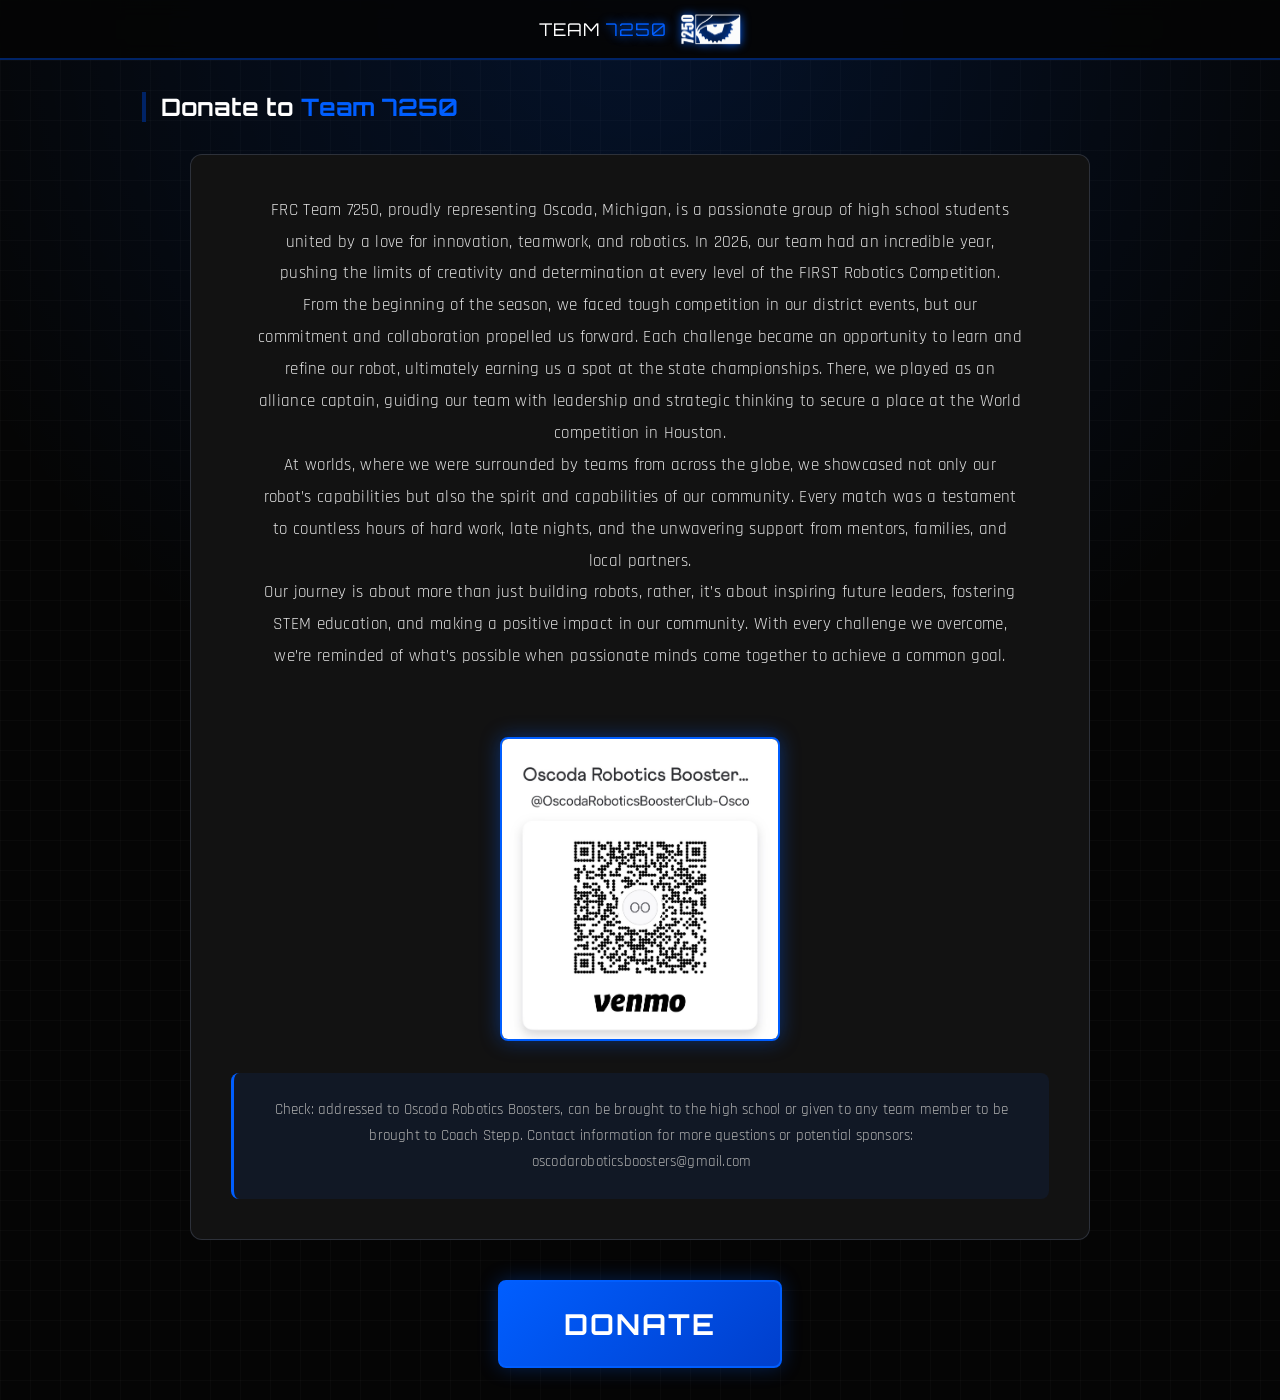
<file: donate.html>
<!doctype html>
<html lang="en">
<head>
    <meta charset="UTF-8"/>
    <meta name="viewport" content="width=device-width, initial-scale=1.0"/>
    <title>Team 7250 | Donate</title>
    <link rel="stylesheet" href="style.css"/>
</head>
<body>
<div class="navbar">
    <div class="nav-brand-row donation">
        <div class="logo-group">
            <a href="https://7250owls.github.io">
                <div class="logo-group">
                    <div class="logo">TEAM <span>7250</span></div>
                    <img
                            src="Images/7250_Team_Logo.png"
                            alt="7250 Logo"
                            class="nav-logo-right"
                    />
                </div>
            </a>
        </div>
    </div>
</div>
<main class="container">
    <div class="header-flex">
        <h2 class="section-title">
            Donate to <span class="highlight">Team 7250</span>
        </h2>
    </div>
    <div class="donation-info">
        <div class="donate-about-card">
            <p class="donate-text">
                FRC Team 7250, proudly representing Oscoda, Michigan, is a passionate group of high school students
                united
                by a
                love for innovation, teamwork, and robotics. In 2026, our team had an incredible year, pushing
                the
                limits of creativity and determination at every level of the FIRST Robotics Competition.
                <br>
                From the beginning of the season, we faced tough competition in our district events, but our commitment
                and
                collaboration
                propelled us forward. Each challenge became an opportunity to learn and refine our robot, ultimately
                earning us a spot at the state championships. There, we played as an alliance captain, guiding
                our
                team with leadership and strategic thinking to secure a place at the World competition in Houston.
                <br>
                At worlds, where we were surrounded by teams from across the globe, we showcased not only our robot’s
                capabilities but also the spirit and capabilities of our community. Every match was a testament to
                countless
                hours of hard work, late nights, and the unwavering support from mentors, families, and local partners.
                <br>
                Our journey is about more than just building robots, rather, it’s about inspiring future leaders, fostering STEM
                education, and making a positive impact in our community. With every challenge we overcome, we’re
                reminded
                of
                what’s possible when passionate minds come together to achieve a common goal.
            </p>
            <div class="donate-image-container">
                <img alt="donation qr code" class="donate-image" src="Images/IMG_5484.jpeg">
            </div>
            <p class="info">
                Check: addressed to Oscoda Robotics Boosters, can be brought to the high
                school or given to any team member to be brought to Coach Stepp. Contact
                information for more questions or potential sponsors:
                oscodaroboticsboosters@gmail.com
            </p>
        </div>
        <a class="venmo"
           href="https://venmo.com/code?user_id=4136231940130528566&created=1776650744.41897">DONATE</a>
    </div>
</main>
</body>
</html>
</file>
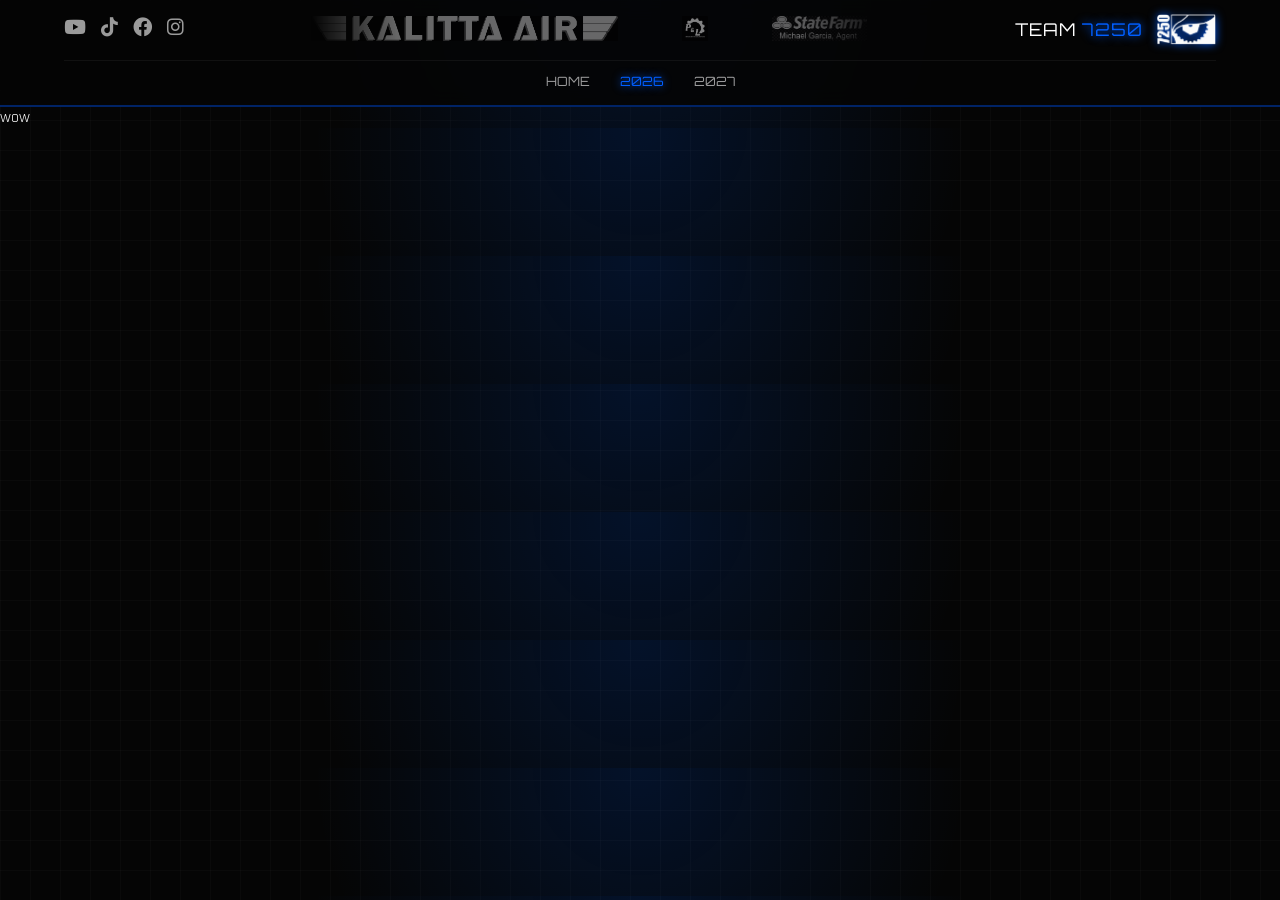
<file: robots.html>
<!DOCTYPE html>
<html>

<head>
    <meta charset="UTF-8" />
    <meta name="viewport" content="width=device-width, initial-scale=1.0, maximum-scale=1.0, user-scalable=no" />

    <title>Team 7250</title>

    <link rel="icon" type="image/png" href="Images/favico.png" />

    <link rel="apple-touch-icon" href="Images/7250_Team_Logo.png" />

    <link rel="stylesheet" href="style.css?v=1.3" />
    <link rel="stylesheet" href="https://cdnjs.cloudflare.com/ajax/libs/font-awesome/6.0.0/css/all.min.css" />
    <link
        href="https://fonts.googleapis.com/css2?family=Orbitron:wght@400;700&family=Rajdhani:wght@500;700&display=swap"
        rel="stylesheet" />
</head>

<body>
    <nav class="navbar">
        <div class="nav-brand-row">
            <div class="social-links">
                <a href="https://www.youtube.com/@0sCODEa0wl5" target="_blank"><i class="fab fa-youtube"></i></a>
                <a href="https://www.tiktok.com/@team_7250_oscodea_0wl5" target="_blank"><i
                        class="fab fa-tiktok"></i></a>
                <a href="https://www.facebook.com/Team7250/" target="_blank"><i class="fab fa-facebook"></i></a>
                <a href="https://www.instagram.com/roboticsteam7250" target="_blank"><i
                        class="fab fa-instagram"></i></a>
            </div>

            <div class="nav-marquee" id="marquee-container">
                <div class="nav-marquee-content" id="marquee-content">
                    <img src="Images/Sponsors/Sponsor1.jpg" alt="Sponsor 1" />
                    <img src="Images/Sponsors/Sponsor2.jpg" alt="Sponsor 2" />
                    <img src="Images/Sponsors/Sponsor3.png" alt="Sponsor 3" />
                    <img src="Images/Sponsors/Sponsor4.jpg" alt="Sponsor 4" />
                    <img src="Images/Sponsors/Sponsor5.png" alt="Sponsor 5" />
                    <img src="Images/Sponsors/Sponsor6.png" alt="Sponsor 6" />
                    <img src="Images/Sponsors/Sponsor7.jpg" alt="Sponsor 7" />
                    <img src="Images/Sponsors/Sponsor8.jpg" alt="Sponsor 8" />
                    <img src="Images/Sponsors/Sponsor9.jpg" alt="Sponsor 9" />
                    <img src="Images/Sponsors/Sponsor10.jpg" alt="Sponsor 10" />
                    <img src="Images/Sponsors/Sponsor11.jpg" alt="Sponsor 11" />
                </div>
            </div>

            <div class="logo-group">
                <div class="logo">TEAM <span>7250</span></div>
                <img src="Images/7250_Team_Logo.png" alt="7250 Logo" class="nav-logo-right" />
            </div>
        </div>

        <div class="nav-menu-row">
            <ul class="nav-links">
                <li>
                    <a href="#" class="nav-item">HOME</a>
                </li>
                <li>
                    <a href="#" class="nav-item active" onclick="showSection('2026')">2026</a>
                </li>
                <li>
                    <a href="#" class="nav-item" onclick="showSection('2027')">2027</a>
                </li>
            </ul>
        </div>
    </nav>
    <section id="2026" class="content-section">
        <p>wow</p>
    </section>
    <section id="2027" class="content-section" style="display: none">
        <p>watergame</p>
    </section>
    <script src="robots.js"></script>
</body>

</html>
</file>
<file: style.css>
@import url('https://fonts.googleapis.com/css2?family=Orbitron:wght@400;700&family=Rajdhani:wght@400;500;700&display=swap');

:root {
    --royal-blue: #002366;
    --neon-blue: #005eff;
    --black: #050505;
    --dark-grey: #121212;
    --white: #ffffff;
    --robot-font: 'Orbitron', sans-serif;
    --scroll-distance: 0px;
}

* {
    margin: 0;
    padding: 0;
    box-sizing: border-box;
    -webkit-tap-highlight-color: transparent;
}

body {
    background-color: var(--black);
    background-image: radial-gradient(circle at 50% 0%, rgba(0, 94, 255, 0.15) 0%, transparent 50%),
    linear-gradient(rgba(255, 255, 255, 0.02) 1px, transparent 1px),
    linear-gradient(90deg, rgba(255, 255, 255, 0.02) 1px, transparent 1px);
    background-size: 100% 100%, 30px 30px, 30px 30px;
    color: var(--white);
    font-family: 'Rajdhani', sans-serif;
    overflow-x: hidden;
}

.navbar {
    display: flex;
    flex-direction: column;
    padding: 0.8rem 5%;
    background: rgba(5, 5, 5, 0.9);
    backdrop-filter: blur(10px);
    border-bottom: 2px solid var(--royal-blue);
    position: sticky;
    top: 0;
    z-index: 1000;
    gap: 15px;
    text-decoration: none;
}

.nav-brand-row {
    display: flex;
    justify-content: space-between;
    align-items: center;
    width: 100%;
    gap: 20px;
}

.social-links {
    display: flex;
    gap: 15px;
    flex-shrink: 0;
}

.social-links a {
    color: var(--white);
    font-size: 1.2rem;
    opacity: 0.6;
    transition: 0.3s;
}

.nav-marquee {
    flex-grow: 1;
    overflow: hidden;
    mask-image: linear-gradient(to right, transparent, black 15%, black 85%, transparent);
    max-width: 50%;
    display: flex;
}

.nav-marquee-content {
    display: flex;
    gap: 4rem;
    align-items: center;
    white-space: nowrap;
    width: max-content;
}

.nav-marquee-content img {
    height: 25px !important;
    width: auto !important;
    opacity: 0.5;
    filter: grayscale(1) invert(1);
    object-fit: contain;
}

@keyframes navScroll {
    from {
        transform: translateX(0);
    }
    to {
        transform: translateX(var(--scroll-distance));
    }
}

.logo-group {
    display: flex;
    align-items: center;
    gap: 12px;
    flex-shrink: 0;
    text-decoration: none;
}

.logo {
    font-family: var(--robot-font), serif;
    font-size: 1.1rem;
    letter-spacing: 1px;
}

.logo span {
    color: var(--neon-blue);
    text-shadow: 0 0 10px var(--neon-blue);
}

.nav-logo-right {
    height: 32px;
    width: auto;
    filter: drop-shadow(0 0 5px var(--neon-blue));
}

.nav-links {
    display: flex;
    list-style: none;
    gap: 30px;
    justify-content: center;
    padding-top: 10px;
    border-top: 1px solid rgba(255, 255, 255, 0.05);
}

.nav-links a {
    text-decoration: none;
    color: var(--white);
    font-family: var(--robot-font), serif;
    font-size: 0.8rem;
    transition: 0.3s;
    opacity: 0.6;
}

.donation {
    justify-content: center;
    align-content: center;
}

a {
    text-decoration: none;
    color: var(--white);
}

.nav-links a.active {
    opacity: 1;
    color: var(--neon-blue);
    text-shadow: 0 0 8px var(--neon-blue);
}

.container {
    padding: 2rem 8%;
    max-width: 1200px;
    margin: 0 auto;
}

.content-section {
    animation: slideUp 0.4s ease-out;
}
.donation-info {
    display: flex;
    flex-direction: column;
    justify-content: center;
    align-items: center;
    gap: 2.5rem;
    width: 100%;
}

.venmo {
    border-radius: 8px;
    font-size: 1.8rem;
    font-family: var(--robot-font), serif;
    color: #fff;
    text-align: center;
    display: inline-block;
    padding: 1.5rem 4rem;
    background: linear-gradient(135deg, var(--neon-blue), #003fcc);
    border: 2px solid var(--neon-blue);
    transition: all 0.3s ease;
    box-shadow: 0 0 20px rgba(0, 94, 255, 0.3);
    text-transform: uppercase;
    letter-spacing: 2px;
    font-weight: 700;
    cursor: pointer;
}

.venmo:hover {
    transform: translateY(-4px);
    box-shadow: 0 0 30px rgba(0, 94, 255, 0.6), 0 10px 25px rgba(0, 94, 255, 0.2);
    background: linear-gradient(135deg, #003fcc, var(--neon-blue));
}

.venmo:active {
    transform: translateY(-1px);
}
@keyframes slideUp {
    from {
        opacity: 0;
        transform: translateY(10px);
    }
    to {
        opacity: 1;
        transform: translateY(0);
    }
}

.section-title {
    font-family: var(--robot-font), serif;
    font-size: 1.5rem;
    border-left: 4px solid var(--royal-blue);
    padding-left: 15px;
    margin-bottom: 2rem;
}

.highlight {
    color: var(--neon-blue);
}

.about-card {
    background: rgba(18, 18, 18, 0.8);
    border: 1px solid #333;
    padding: 25px;
    border-radius: 8px;
}

.specs-grid {
    display: grid;
    grid-template-columns: repeat(3, 1fr);
    gap: 15px;
    margin-bottom: 2rem;
}

.spec-item {
    background: rgba(0, 94, 255, 0.1);
    padding: 12px 18px;
    border-radius: 4px;
    border: 1px solid var(--royal-blue);
    font-family: var(--robot-font), serif;
    font-size: 0.85rem;
    text-align: center;
}

.spec-item strong {
    color: var(--neon-blue);
    margin-right: 5px;
}

.about-narrative {
    border-top: 1px solid #333;
    padding-top: 2rem;
    color: #ccc;
}

.about-narrative p {
    font-size: 1.1rem;
    line-height: 1.8;
    margin-bottom: 2rem;
}

.about-image-block {
    margin-bottom: 2rem;
    text-align: center;
    width: 100%;
    overflow: hidden;
}

.narrative-image {
    display: block;
    margin: 0 auto;
    width: 100% !important;
    max-width: 800px !important;
    height: auto !important;
    border-radius: 4px;
    border: 1px solid #444;
}

.robot-image {
    max-width: 500px !important;
}

.image-caption {
    font-family: var(--robot-font), serif;
    font-size: 0.7rem;
    color: #888;
    margin-top: 8px;
    letter-spacing: 1px;
}

.video-grid {
    display: grid;
    grid-template-columns: repeat(auto-fit, minmax(280px, 1fr));
    gap: 25px;
}

.video-card-link {
    text-decoration: none;
    color: inherit;
    display: block;
}

.video-card {
    background: rgba(18, 18, 18, 0.9);
    border: 1px solid #333;
    padding: 15px;
    border-radius: 8px;
    transition: 0.3s;
}

.video-card-link:hover .video-card {
    border-color: var(--neon-blue);
    transform: translateY(-8px);
}

.video-container {
    position: relative;
    padding-bottom: 56.25%;
    height: 0;
    overflow: hidden;
    border-radius: 4px;
}

.video-container iframe {
    position: absolute;
    top: 0;
    left: 0;
    width: 100%;
    height: 100%;
}

.video-info h3 {
    margin-top: 15px;
    font-family: var(--robot-font), serif;
    font-size: 1rem;
}

.stats-card {
    background: linear-gradient(145deg, rgba(10, 10, 10, 0.9), rgba(0, 26, 77, 0.8));
    border: 1px solid #333;
    padding: 25px;
    border-radius: 8px;
    margin-bottom: 30px;
}

.report-grid {
    display: grid;
    grid-template-columns: 1fr 1fr;
    gap: 15px;
    margin: 15px 0;
}

.report-section h4 {
    color: var(--neon-blue);
    font-size: 0.75rem;
    margin-bottom: 5px;
    font-family: var(--robot-font), serif;
}

.match-scroll {
    display: flex;
    flex-wrap: wrap;
    gap: 10px;
    margin: 15px 0;
}

.match-card-wrapper {
    display: flex;
    align-items: center;
    gap: 6px;
}

.match-badge {
    font-size: 0.65rem;
    padding: 8px 10px;
    background: linear-gradient(135deg, #1a1a1a, #222);
    border-radius: 6px;
    font-family: var(--robot-font), serif;
    line-height: 1.3;
    text-align: center;
    min-width: 60px;
    border: 1px solid #444;
    transition: 0.2s;
    box-shadow: 0 2px 4px rgba(0, 0, 0, 0.3);
    flex: 0 0 auto;
}

.match-badge:hover {
    transform: translateY(-2px);
    box-shadow: 0 4px 8px rgba(0, 0, 0, 0.5);
}

.match-badge.win {
    border: 1px solid #00ff00;
    border-left: 3px solid #00ff00;
    color: #00ff00;
    background: linear-gradient(135deg, rgba(0, 255, 0, 0.05), rgba(0, 255, 0, 0.1));
}

.match-badge.loss {
    border: 1px solid #ff4444;
    border-left: 3px solid #ff4444;
    color: #ff4444;
    background: linear-gradient(135deg, rgba(255, 68, 68, 0.05), rgba(255, 68, 68, 0.1));
}

.video-link {
    display: inline-flex;
    align-items: center;
    justify-content: center;
    width: 24px;
    height: 24px;
    background: rgba(255, 0, 0, 0.2);
    border: 1px solid #ff4444;
    border-radius: 4px;
    color: #ff4444;
    text-decoration: none;
    font-size: 0.7rem;
    transition: 0.2s;
    flex: 0 0 auto;
}

.donate {
    display: inline-flex;
    align-items: center;
    justify-content: center;
    color: white;
    margin-top: -1rem;
    font-size: 1.7rem;
    text-shadow: 0 0 10px var(--neon-blue);;
}

.donate-about-card {
    background: var(--dark-grey);
    border: 1px solid rgb(106 119 149 / 0.3);
    display: flex;
    flex-direction: column;
    justify-content: center;
    align-items: center;
    padding: 40px;
    border-radius: 12px;
    max-width: 900px;
    margin: 0 auto;
}

.donate-image-container {
    display: flex;
    width: 100%;
    justify-content: center;
    margin: 2rem 0;
}

.donate-image {
    width: 280px;
    height: auto;
    border-radius: 8px;
    border: 2px solid var(--neon-blue);
    box-shadow: 0 0 20px rgba(0, 94, 255, 0.4);
    transition: 0.3s ease;
}

.donate-text {
    width: 100%;
    text-align: center;
    max-width: 85ch;
    margin: 0 0 2rem 0;
    color: #e0e0e0;
    font-size: 1.05rem;
    line-height: 1.9;
    letter-spacing: 0.3px;
}

.info {
    text-align: center;
    width: 100%;
    color: #b0b0b0;
    font-size: 0.95rem;
    line-height: 1.7;
    letter-spacing: 0.2px;
    padding: 1.5rem;
    background: rgba(0, 94, 255, 0.08);
    border-radius: 8px;
    border-left: 3px solid var(--neon-blue);
}

.video-link:hover {
    background: rgba(255, 0, 0, 0.4);
    transform: scale(1.1);
}

.toggle-btn {
    background: rgba(0, 94, 255, 0.2);
    border: 1px solid var(--neon-blue);
    color: var(--neon-blue);
    padding: 4px 8px;
    border-radius: 4px;
    cursor: pointer;
    font-family: var(--robot-font), serif;
    font-size: 0.75rem;
    transition: 0.2s;
}

.toggle-btn:hover {
    background: rgba(0, 94, 255, 0.4);
}

.award-tag {
    display: inline-block;
    background: rgba(255, 215, 0, 0.1);
    color: #ffd700;
    border: 1px solid #ffd700;
    padding: 4px 10px;
    border-radius: 4px;
    font-family: var(--robot-font), serif;
    font-size: 0.65rem;
    margin-top: 5px;
    margin-right: 8px;
    text-transform: uppercase;
}

.external-links {
    display: flex;
    gap: 10px;
    margin-top: 15px;
}

.btn-link {
    text-decoration: none;
    color: #fff;
    background: rgba(255, 255, 255, 0.05);
    padding: 6px 12px;
    border-radius: 4px;
    border: 1px solid #444;
    font-size: 0.7rem;
    font-family: var(--robot-font), serif;
    transition: 0.3s;
}

.btn-link:hover {
    background: var(--neon-blue);
    border-color: var(--neon-blue);
}

.year-tabs-container {
    margin-bottom: 2rem;
}

.year-tabs {
    display: flex;
    gap: 12px;
    flex-wrap: wrap;
    border-bottom: 2px solid rgba(0, 94, 255, 0.3);
    padding-bottom: 0;
}

.year-tab {
    padding: 12px 20px;
    background: transparent;
    border: 2px solid #444;
    border-bottom: none;
    color: #888;
    font-family: var(--robot-font), serif;
    font-size: 0.9rem;
    cursor: pointer;
    transition: 0.3s;
    border-radius: 4px 4px 0 0;
}

.year-tab:hover {
    border-color: var(--neon-blue);
    color: var(--neon-blue);
}

.year-tab.active {
    border-color: var(--neon-blue);
    color: var(--neon-blue);
    background: rgba(0, 94, 255, 0.1);
    text-shadow: 0 0 8px var(--neon-blue);
}

@media screen and (max-width: 768px) {
    html {
        -webkit-text-size-adjust: 100%;
    }

    .nav-links a {
        font-size: 0.6rem;
    }

    .navbar {
        padding: 0.5rem 3%;
    }

    .nav-brand-row {
        flex-direction: column !important;
        align-items: center !important;
        gap: 12px;
    }

    .nav-marquee {
        max-width: 100% !important;
        width: 100% !important;
        margin: 5px 0;
    }

    .nav-marquee-content img {
        height: 18px !important;
    }

    .logo-group {
        order: -1;
    }

    .container {
        padding: 1rem 4%;
    }

    .specs-grid {
        grid-template-columns: 1fr !important;
    }

    .report-grid {
        grid-template-columns: 1fr !important;
    }

    .narrative-image {
        width: 100% !important;
        max-width: 100% !important;
    }
}

.countdown-timer {
    font-family: var(--robot-font), serif;
    font-size: 4rem;
    color: var(--white);
    text-shadow: 0 0 15px rgba(255, 255, 255, 0.3);
    margin: 20px 0;
    letter-spacing: 2px;
}

.match-details {
    font-size: 1.5rem;
    margin-bottom: 10px;
}

.alliance-red {
    color: #ff4444;
    text-shadow: 0 0 10px rgba(255, 68, 68, 0.6);
    font-weight: bold;
}

.alliance-blue {
    color: #005eff;
    text-shadow: 0 0 10px rgba(0, 94, 255, 0.6);
    font-weight: bold;
}

.qr-section {
    margin-top: 30px;
    padding-top: 30px;
    border-top: 1px solid rgba(255, 255, 255, 0.1);
}

.qr-image {
    width: 200px;
    height: 200px;
    border-radius: 8px;
    border: 2px solid var(--neon-blue);
    box-shadow: 0 0 15px rgba(0, 94, 255, 0.3);
    object-fit: cover;
}

@media screen and (max-width: 768px) {
    .countdown-timer {
        font-size: 2.5rem;
    }

    .match-details {
        font-size: 1.2rem;
    }
}
</file>
